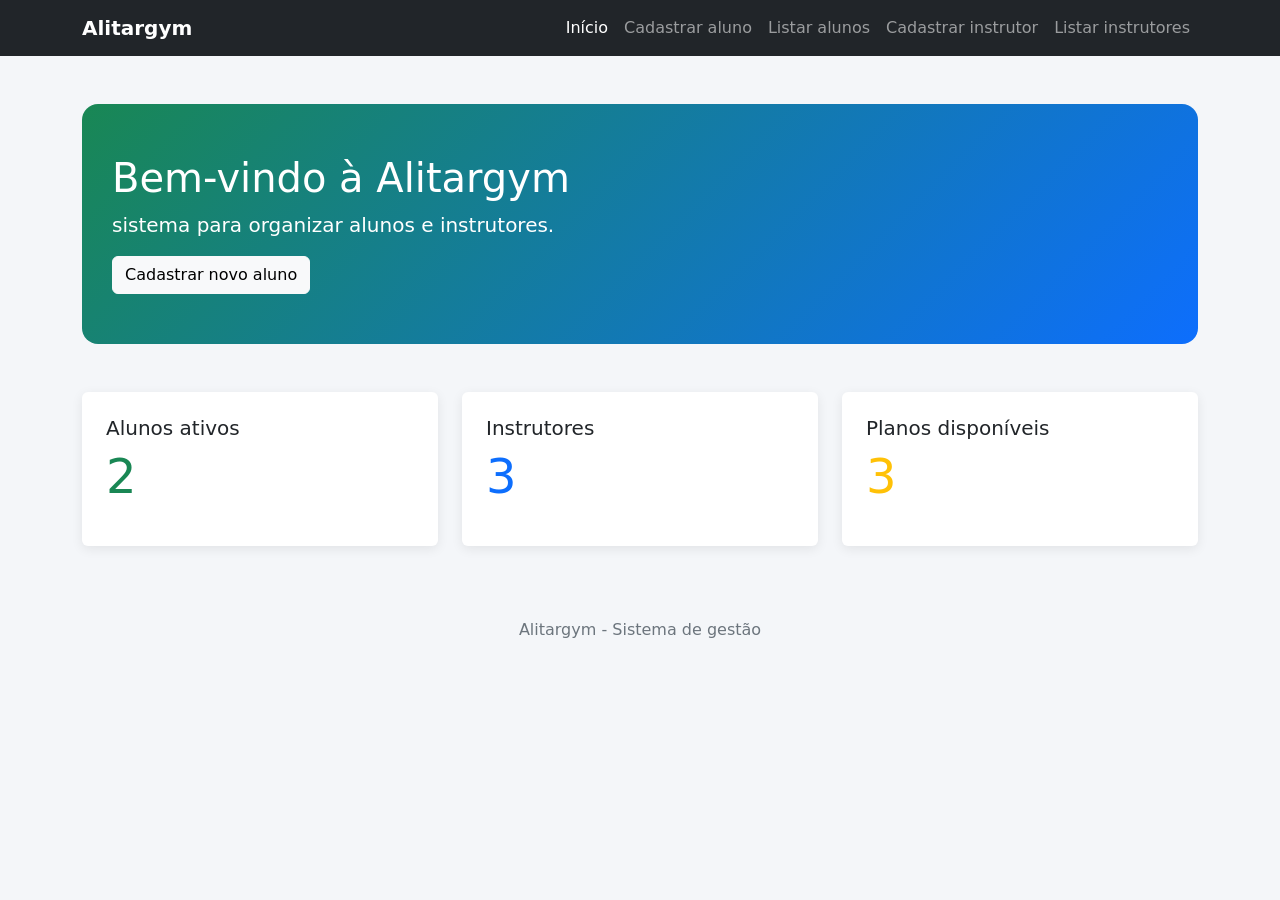
<file: index.html>
<!doctype html>
<html lang="pt-BR">
<head>
  <meta charset="utf-8">
  <meta name="viewport" content="width=device-width, initial-scale=1">
  <title>Alitargym - Início</title>
  <link href="assets/bootstrap.min.css" rel="stylesheet">
  <link rel="stylesheet" href="css/style.css">
</head>
<body>
  <nav class="navbar navbar-expand-lg navbar-dark bg-dark">
    <div class="container">
      <a class="navbar-brand" href="index.html">Alitargym</a>
      <button class="navbar-toggler" data-bs-toggle="collapse" data-bs-target="#menu"><span class="navbar-toggler-icon"></span></button>
      <div class="collapse navbar-collapse" id="menu">
        <div class="navbar-nav ms-auto">
          <a class="nav-link active" href="index.html">Início</a>
          <a class="nav-link" href="cadastro-alunos.html">Cadastrar aluno</a>
          <a class="nav-link" href="listar-alunos.html">Listar alunos</a>
          <a class="nav-link" href="cadastro-instrutores.html">Cadastrar instrutor</a>
          <a class="nav-link" href="listar-instrutores.html">Listar instrutores</a>
        </div>
      </div>
    </div>
  </nav>

  <main class="container py-5">
    <section class="hero mb-5">
      <h1>Bem-vindo à Alitargym</h1>
      <p class="lead">sistema para organizar alunos e instrutores.</p>
      <a class="btn btn-light" href="cadastro-alunos.html">Cadastrar novo aluno</a>
    </section>

    <section class="row g-4">
      <div class="col-md-4"><div class="card p-4"><h2 class="h5">Alunos ativos</h2><p class="display-5 text-success">2</p></div></div>
      <div class="col-md-4"><div class="card p-4"><h2 class="h5">Instrutores</h2><p class="display-5 text-primary">3</p></div></div>
      <div class="col-md-4"><div class="card p-4"><h2 class="h5">Planos disponíveis</h2><p class="display-5 text-warning">3</p></div></div>
    </section>
  </main>
  <footer class="text-center py-4">Alitargym - Sistema de gestão</footer>
  <script src="assets/bootstrap.bundle.min.js"></script>
</body>
</html>
</file>
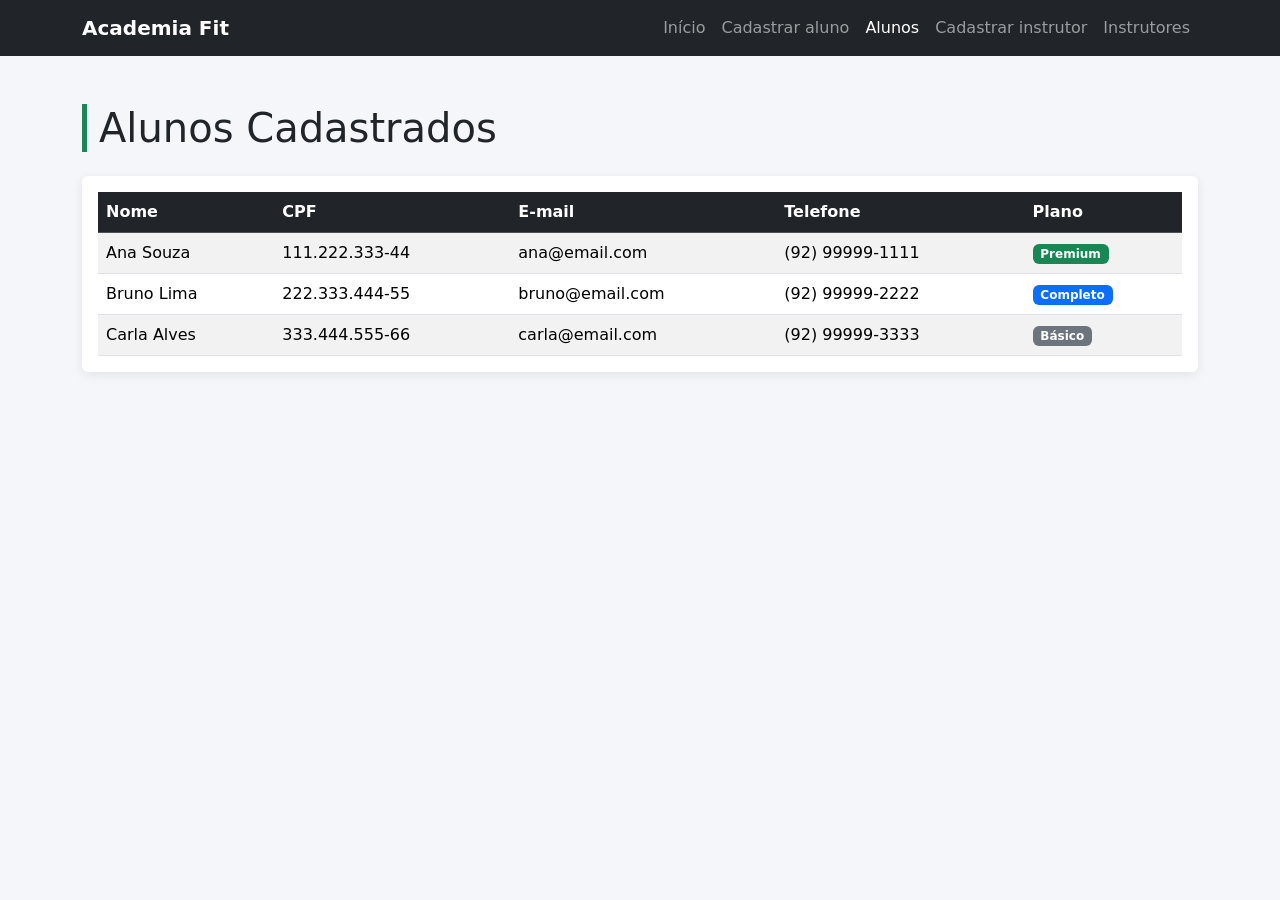
<file: alunos.html>
<!doctype html>
<html lang="pt-BR">
<head>
  <meta charset="utf-8"><meta name="viewport" content="width=device-width, initial-scale=1">
  <title>Lista de Alunos</title>
  <link href="https://cdn.jsdelivr.net/npm/bootstrap@5.3.3/dist/css/bootstrap.min.css" rel="stylesheet"><link rel="stylesheet" href="css/style.css">
</head>
<body>
  <nav class="navbar navbar-expand-lg navbar-dark bg-dark"><div class="container"><a class="navbar-brand" href="index.html">Academia Fit</a><button class="navbar-toggler" data-bs-toggle="collapse" data-bs-target="#menu"><span class="navbar-toggler-icon"></span></button><div class="collapse navbar-collapse" id="menu"><div class="navbar-nav ms-auto"><a class="nav-link" href="index.html">Início</a><a class="nav-link" href="cadastro-alunos.html">Cadastrar aluno</a><a class="nav-link active" href="alunos.html">Alunos</a><a class="nav-link" href="cadastro-instrutores.html">Cadastrar instrutor</a><a class="nav-link" href="instrutores.html">Instrutores</a></div></div></div></nav>
  <main class="container py-5">
    <h1 class="page-title mb-4">Alunos Cadastrados</h1>
    <div class="card p-3 table-responsive"><table class="table table-striped table-hover mb-0"><thead class="table-dark"><tr><th>Nome</th><th>CPF</th><th>E-mail</th><th>Telefone</th><th>Plano</th></tr></thead><tbody>
      <tr><td>Ana Souza</td><td>111.222.333-44</td><td>ana@email.com</td><td>(92) 99999-1111</td><td><span class="badge bg-success">Premium</span></td></tr>
      <tr><td>Bruno Lima</td><td>222.333.444-55</td><td>bruno@email.com</td><td>(92) 99999-2222</td><td><span class="badge bg-primary">Completo</span></td></tr>
      <tr><td>Carla Alves</td><td>333.444.555-66</td><td>carla@email.com</td><td>(92) 99999-3333</td><td><span class="badge bg-secondary">Básico</span></td></tr>
    </tbody></table></div>
  </main>
  <script src="https://cdn.jsdelivr.net/npm/bootstrap@5.3.3/dist/js/bootstrap.bundle.min.js"></script>
</body>
</html>
</file>
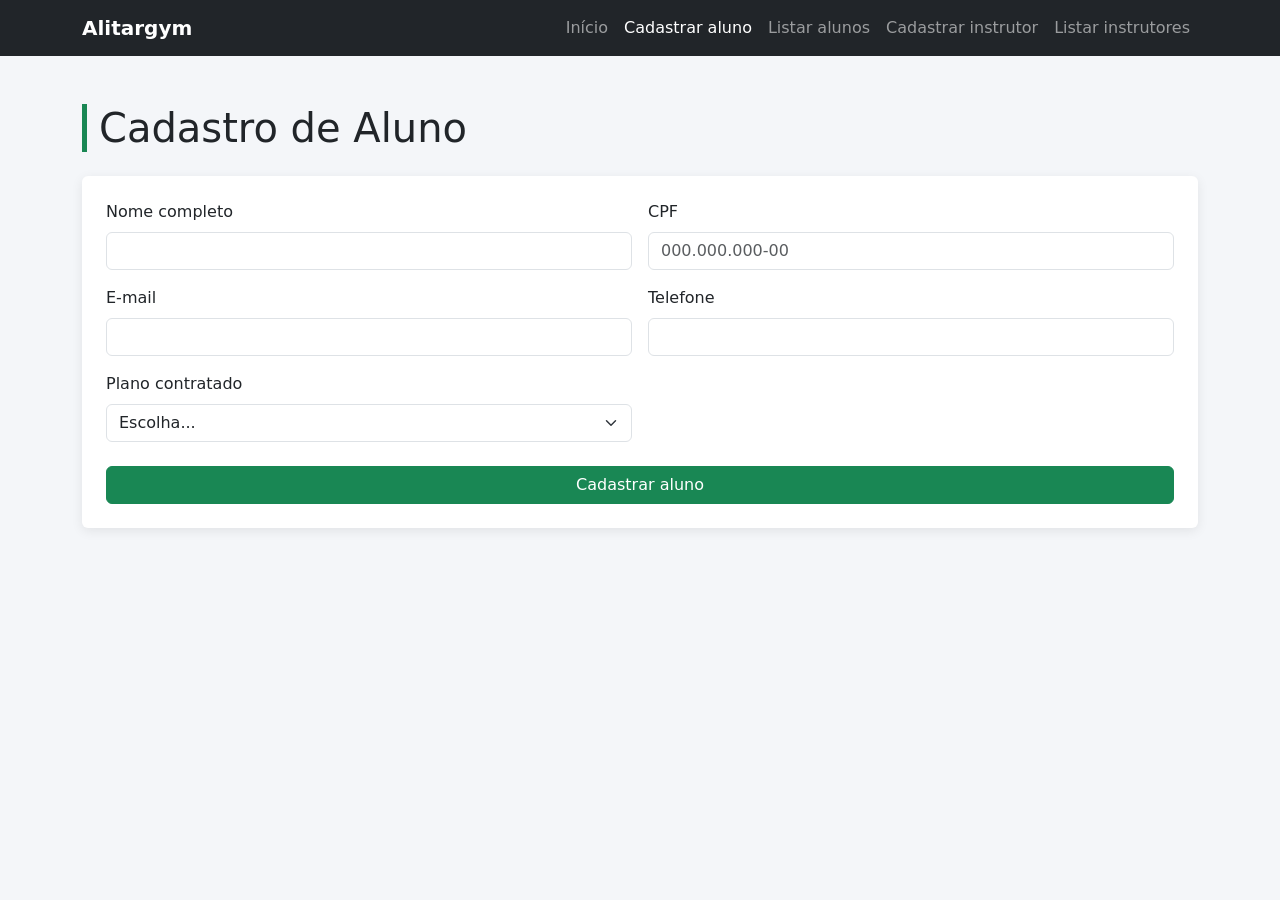
<file: cadastro-alunos.html>
<!doctype html>
<html lang="pt-BR">
<head>
  <meta charset="utf-8"><meta name="viewport" content="width=device-width, initial-scale=1">
  <title>Cadastro de Alunos</title>
  <link href="assets/bootstrap.min.css" rel="stylesheet">
  <link rel="stylesheet" href="css/style.css">
</head>
<body>
  <nav class="navbar navbar-expand-lg navbar-dark bg-dark"><div class="container"><a class="navbar-brand" href="index.html">Alitargym</a><button class="navbar-toggler" data-bs-toggle="collapse" data-bs-target="#menu"><span class="navbar-toggler-icon"></span></button><div class="collapse navbar-collapse" id="menu"><div class="navbar-nav ms-auto"><a class="nav-link" href="index.html">Início</a><a class="nav-link active" href="cadastro-alunos.html">Cadastrar aluno</a><a class="nav-link" href="listar-alunos.html">Listar alunos</a><a class="nav-link" href="cadastro-instrutores.html">Cadastrar instrutor</a><a class="nav-link" href="listar-instrutores.html">Listar instrutores</a></div></div></div></nav>
  <main class="container py-5">
    <h1 class="page-title mb-4">Cadastro de Aluno</h1>
    <form class="card p-4 form-cadastro">
      <div class="row g-3">
        <div class="col-md-6"><label class="form-label">Nome completo</label><input name="telefone" class="form-control" required></div>
        <div class="col-md-6"><label class="form-label">CPF</label><input name="cpf" class="form-control" placeholder="000.000.000-00" required></div>
        <div class="col-md-6"><label class="form-label">E-mail</label><input name="email" type="email" class="form-control" required></div>
        <div class="col-md-6"><label class="form-label">Telefone</label><input class="form-control" required></div>
        <div class="col-md-6"><label class="form-label">Plano contratado</label><select name="plano" class="form-select" required><option value="">Escolha...</option><option>Básico</option><option>Completo</option><option>Premium</option></select></div>
      </div>
      <button class="btn btn-success mt-4" type="submit">Cadastrar aluno</button>
    </form>
  </main>
  <script src="assets/bootstrap.bundle.min.js"></script><script src="js/script.js"></script>
</body>
</html>
</file>
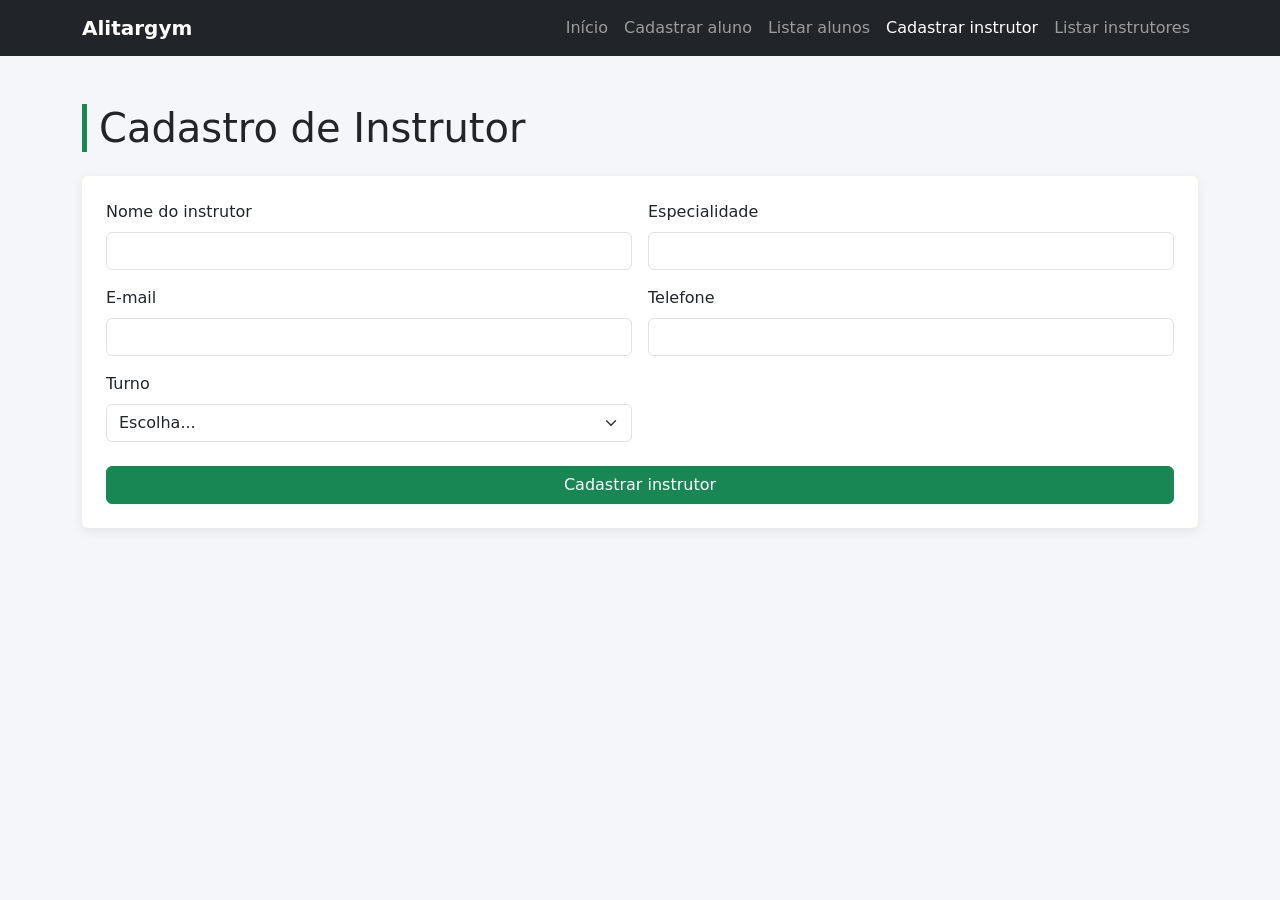
<file: cadastro-instrutores.html>
<!doctype html>
<html lang="pt-BR">
<head>
  <meta charset="utf-8"><meta name="viewport" content="width=device-width, initial-scale=1">
  <title>Cadastro de Instrutores</title>
  <link href="assets/bootstrap.min.css" rel="stylesheet"><link rel="stylesheet" href="css/style.css">
</head>
<body>
  <nav class="navbar navbar-expand-lg navbar-dark bg-dark"><div class="container"><a class="navbar-brand" href="index.html">Alitargym</a><button class="navbar-toggler" data-bs-toggle="collapse" data-bs-target="#menu"><span class="navbar-toggler-icon"></span></button><div class="collapse navbar-collapse" id="menu"><div class="navbar-nav ms-auto"><a class="nav-link" href="index.html">Início</a><a class="nav-link" href="cadastro-alunos.html">Cadastrar aluno</a><a class="nav-link" href="listar-alunos.html">Listar alunos</a><a class="nav-link active" href="cadastro-instrutores.html">Cadastrar instrutor</a><a class="nav-link" href="listar-instrutores.html">Listar instrutores</a></div></div></div></nav>
  <main class="container py-5">
    <h1 class="page-title mb-4">Cadastro de Instrutor</h1>
    <form class="card p-4 form-cadastro"><div class="row g-3">
      <div class="col-md-6"><label class="form-label">Nome do instrutor</label><input name="nome" class="form-control" required></div>
      <div class="col-md-6"><label class="form-label">Especialidade</label><input name="especialidade" class="form-control" required></div>
      <div class="col-md-6"><label class="form-label">E-mail</label><input name="email" type="email" class="form-control" required></div>
      <div class="col-md-6"><label class="form-label">Telefone</label><input name="telefone" class="form-control" required></div>
      <div class="col-md-6"><label class="form-label">Turno</label><select name="turno" class="form-select" required><option value="">Escolha...</option><option>Manhã</option><option>Tarde</option><option>Noite</option></select></div>
    </div><button class="btn btn-success mt-4" type="submit">Cadastrar instrutor</button></form>
  </main>
  <script src="assets/bootstrap.bundle.min.js"></script><script src="js/script.js"></script>
</body>
</html>
</file>
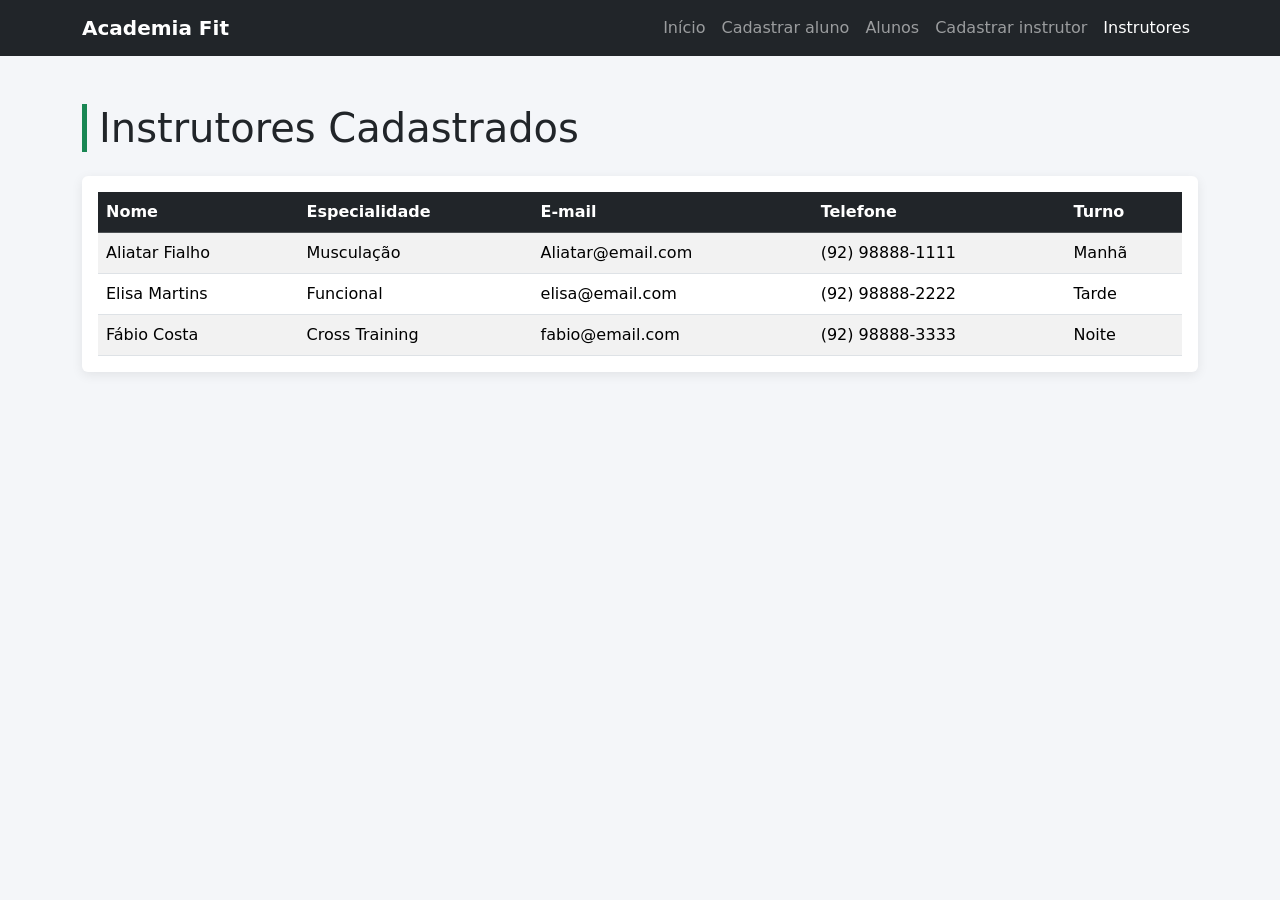
<file: instrutores.html>
<!doctype html>
<html lang="pt-BR">
<head>
  <meta charset="utf-8"><meta name="viewport" content="width=device-width, initial-scale=1">
  <title>Lista de Instrutores</title>
  <link href="https://cdn.jsdelivr.net/npm/bootstrap@5.3.3/dist/css/bootstrap.min.css" rel="stylesheet"><link rel="stylesheet" href="css/style.css">
</head>
<body>
  <nav class="navbar navbar-expand-lg navbar-dark bg-dark"><div class="container"><a class="navbar-brand" href="index.html">Academia Fit</a><button class="navbar-toggler" data-bs-toggle="collapse" data-bs-target="#menu"><span class="navbar-toggler-icon"></span></button><div class="collapse navbar-collapse" id="menu"><div class="navbar-nav ms-auto"><a class="nav-link" href="index.html">Início</a><a class="nav-link" href="cadastro-alunos.html">Cadastrar aluno</a><a class="nav-link" href="alunos.html">Alunos</a><a class="nav-link" href="cadastro-instrutores.html">Cadastrar instrutor</a><a class="nav-link active" href="instrutores.html">Instrutores</a></div></div></div></nav>
  <main class="container py-5">
    <h1 class="page-title mb-4">Instrutores Cadastrados</h1>
    <div class="card p-3 table-responsive"><table class="table table-striped table-hover mb-0"><thead class="table-dark"><tr><th>Nome</th><th>Especialidade</th><th>E-mail</th><th>Telefone</th><th>Turno</th></tr></thead><tbody>
      <tr><td>Aliatar Fialho</td><td>Musculação</td><td>Aliatar@email.com</td><td>(92) 98888-1111</td><td>Manhã</td></tr>
      <tr><td>Elisa Martins</td><td>Funcional</td><td>elisa@email.com</td><td>(92) 98888-2222</td><td>Tarde</td></tr>
      <tr><td>Fábio Costa</td><td>Cross Training</td><td>fabio@email.com</td><td>(92) 98888-3333</td><td>Noite</td></tr>
    </tbody></table></div>
  </main>
  <script src="https://cdn.jsdelivr.net/npm/bootstrap@5.3.3/dist/js/bootstrap.bundle.min.js"></script>
</body>
</html>
</file>
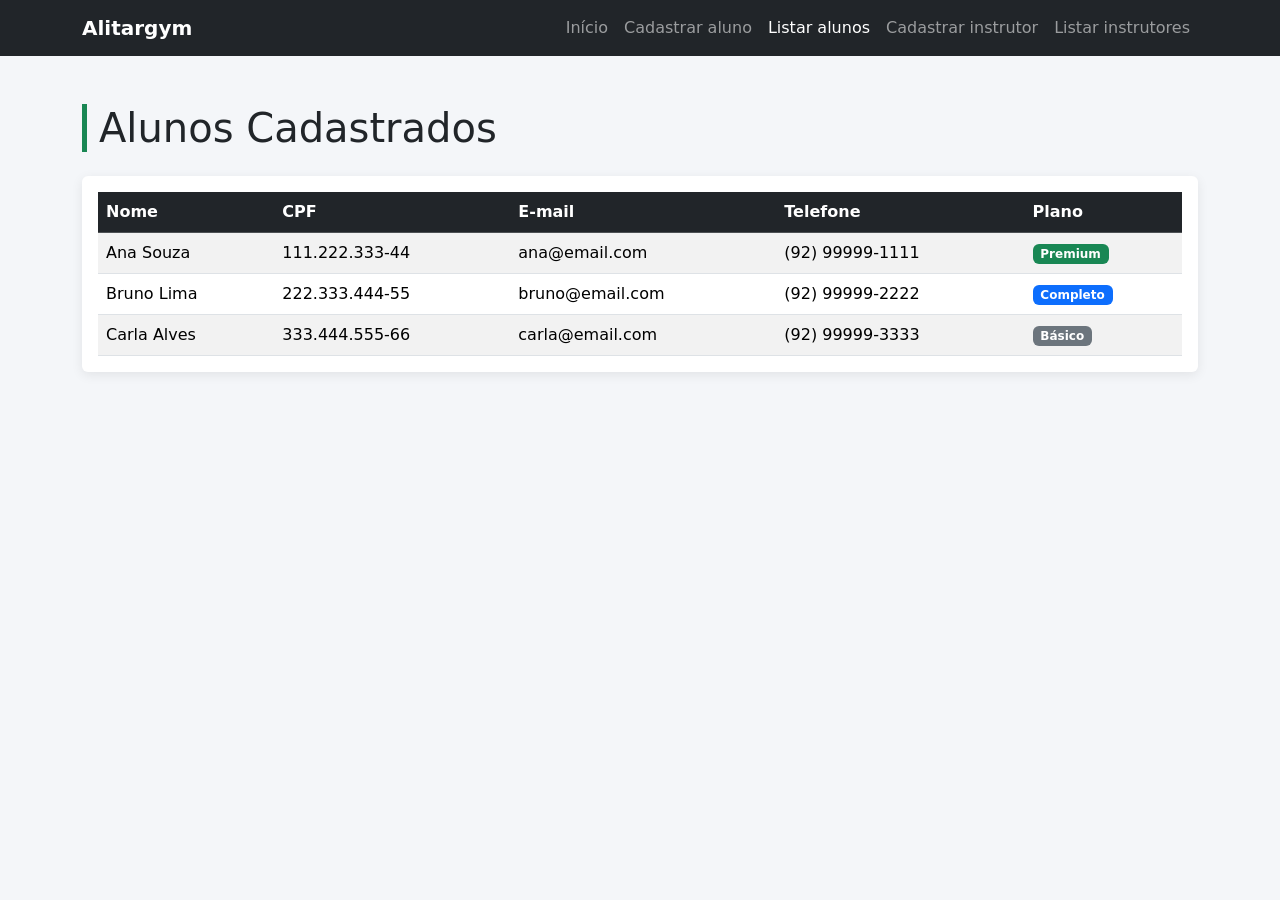
<file: listar-alunos.html>
<!doctype html>
<html lang="pt-BR">
<head>
  <meta charset="utf-8"><meta name="viewport" content="width=device-width, initial-scale=1">
  <title>Lista de Alunos</title>
  <link href="assets/bootstrap.min.css" rel="stylesheet"><link rel="stylesheet" href="css/style.css">
</head>
<body>
  <nav class="navbar navbar-expand-lg navbar-dark bg-dark"><div class="container"><a class="navbar-brand" href="index.html">Alitargym</a><button class="navbar-toggler" data-bs-toggle="collapse" data-bs-target="#menu"><span class="navbar-toggler-icon"></span></button><div class="collapse navbar-collapse" id="menu"><div class="navbar-nav ms-auto"><a class="nav-link" href="index.html">Início</a><a class="nav-link" href="cadastro-alunos.html">Cadastrar aluno</a><a class="nav-link active" href="listar-alunos.html">Listar alunos</a><a class="nav-link" href="cadastro-instrutores.html">Cadastrar instrutor</a><a class="nav-link" href="listar-instrutores.html">Listar instrutores</a></div></div></div></nav>
  <main class="container py-5">
    <h1 class="page-title mb-4">Alunos Cadastrados</h1>
    <div class="card p-3 table-responsive"><table class="table table-striped table-hover mb-0"><thead class="table-dark"><tr><th>Nome</th><th>CPF</th><th>E-mail</th><th>Telefone</th><th>Plano</th></tr></thead><tbody>
      <tr><td>Ana Souza</td><td>111.222.333-44</td><td>ana@email.com</td><td>(92) 99999-1111</td><td><span class="badge bg-success">Premium</span></td></tr>
      <tr><td>Bruno Lima</td><td>222.333.444-55</td><td>bruno@email.com</td><td>(92) 99999-2222</td><td><span class="badge bg-primary">Completo</span></td></tr>
      <tr><td>Carla Alves</td><td>333.444.555-66</td><td>carla@email.com</td><td>(92) 99999-3333</td><td><span class="badge bg-secondary">Básico</span></td></tr>
    </tbody></table></div>
  </main>
  <script src="assets/bootstrap.bundle.min.js"></script>
</body>
</html>
</file>
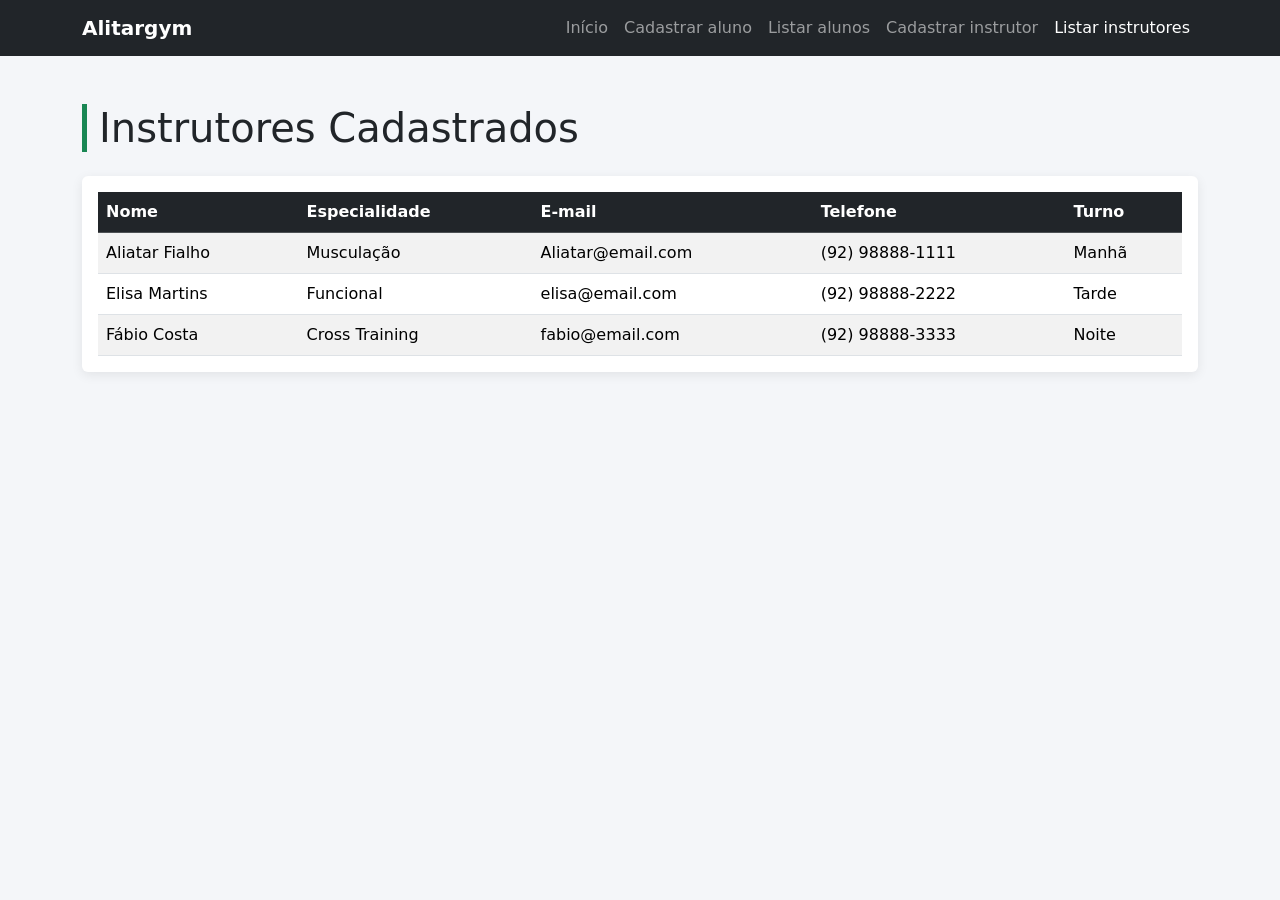
<file: listar-instrutores.html>
<!doctype html>
<html lang="pt-BR">
<head>
  <meta charset="utf-8"><meta name="viewport" content="width=device-width, initial-scale=1">
  <title>Lista de Instrutores</title>
  <link href="assets/bootstrap.min.css" rel="stylesheet"><link rel="stylesheet" href="css/style.css">
</head>
<body>
  <nav class="navbar navbar-expand-lg navbar-dark bg-dark"><div class="container"><a class="navbar-brand" href="index.html">Alitargym</a><button class="navbar-toggler" data-bs-toggle="collapse" data-bs-target="#menu"><span class="navbar-toggler-icon"></span></button><div class="collapse navbar-collapse" id="menu"><div class="navbar-nav ms-auto"><a class="nav-link" href="index.html">Início</a><a class="nav-link" href="cadastro-alunos.html">Cadastrar aluno</a><a class="nav-link" href="listar-alunos.html">Listar alunos</a><a class="nav-link" href="cadastro-instrutores.html">Cadastrar instrutor</a><a class="nav-link active" href="listar-instrutores.html">Listar instrutores</a></div></div></div></nav>
  <main class="container py-5">
    <h1 class="page-title mb-4">Instrutores Cadastrados</h1>
    <div class="card p-3 table-responsive"><table class="table table-striped table-hover mb-0"><thead class="table-dark"><tr><th>Nome</th><th>Especialidade</th><th>E-mail</th><th>Telefone</th><th>Turno</th></tr></thead><tbody>
      <tr><td>Aliatar Fialho</td><td>Musculação</td><td>Aliatar@email.com</td><td>(92) 98888-1111</td><td>Manhã</td></tr>
      <tr><td>Elisa Martins</td><td>Funcional</td><td>elisa@email.com</td><td>(92) 98888-2222</td><td>Tarde</td></tr>
      <tr><td>Fábio Costa</td><td>Cross Training</td><td>fabio@email.com</td><td>(92) 98888-3333</td><td>Noite</td></tr>
    </tbody></table></div>
  </main>
  <script src="assets/bootstrap.bundle.min.js"></script>
</body>
</html>
</file>
<file: css/style.css>
body {
  background-color: #f4f6f9;
}

.navbar-brand {
  font-weight: bold;
}

.hero {
  background: linear-gradient(135deg, #198754, #0d6efd);
  color: white;
  border-radius: 16px;
  padding: 50px 30px;
}

.card {
  border: none;
  box-shadow: 0 3px 12px rgba(0, 0, 0, 0.08);
}

.page-title {
  border-left: 5px solid #198754;
  padding-left: 12px;
}

footer {
  color: #6c757d;
}
</file>
